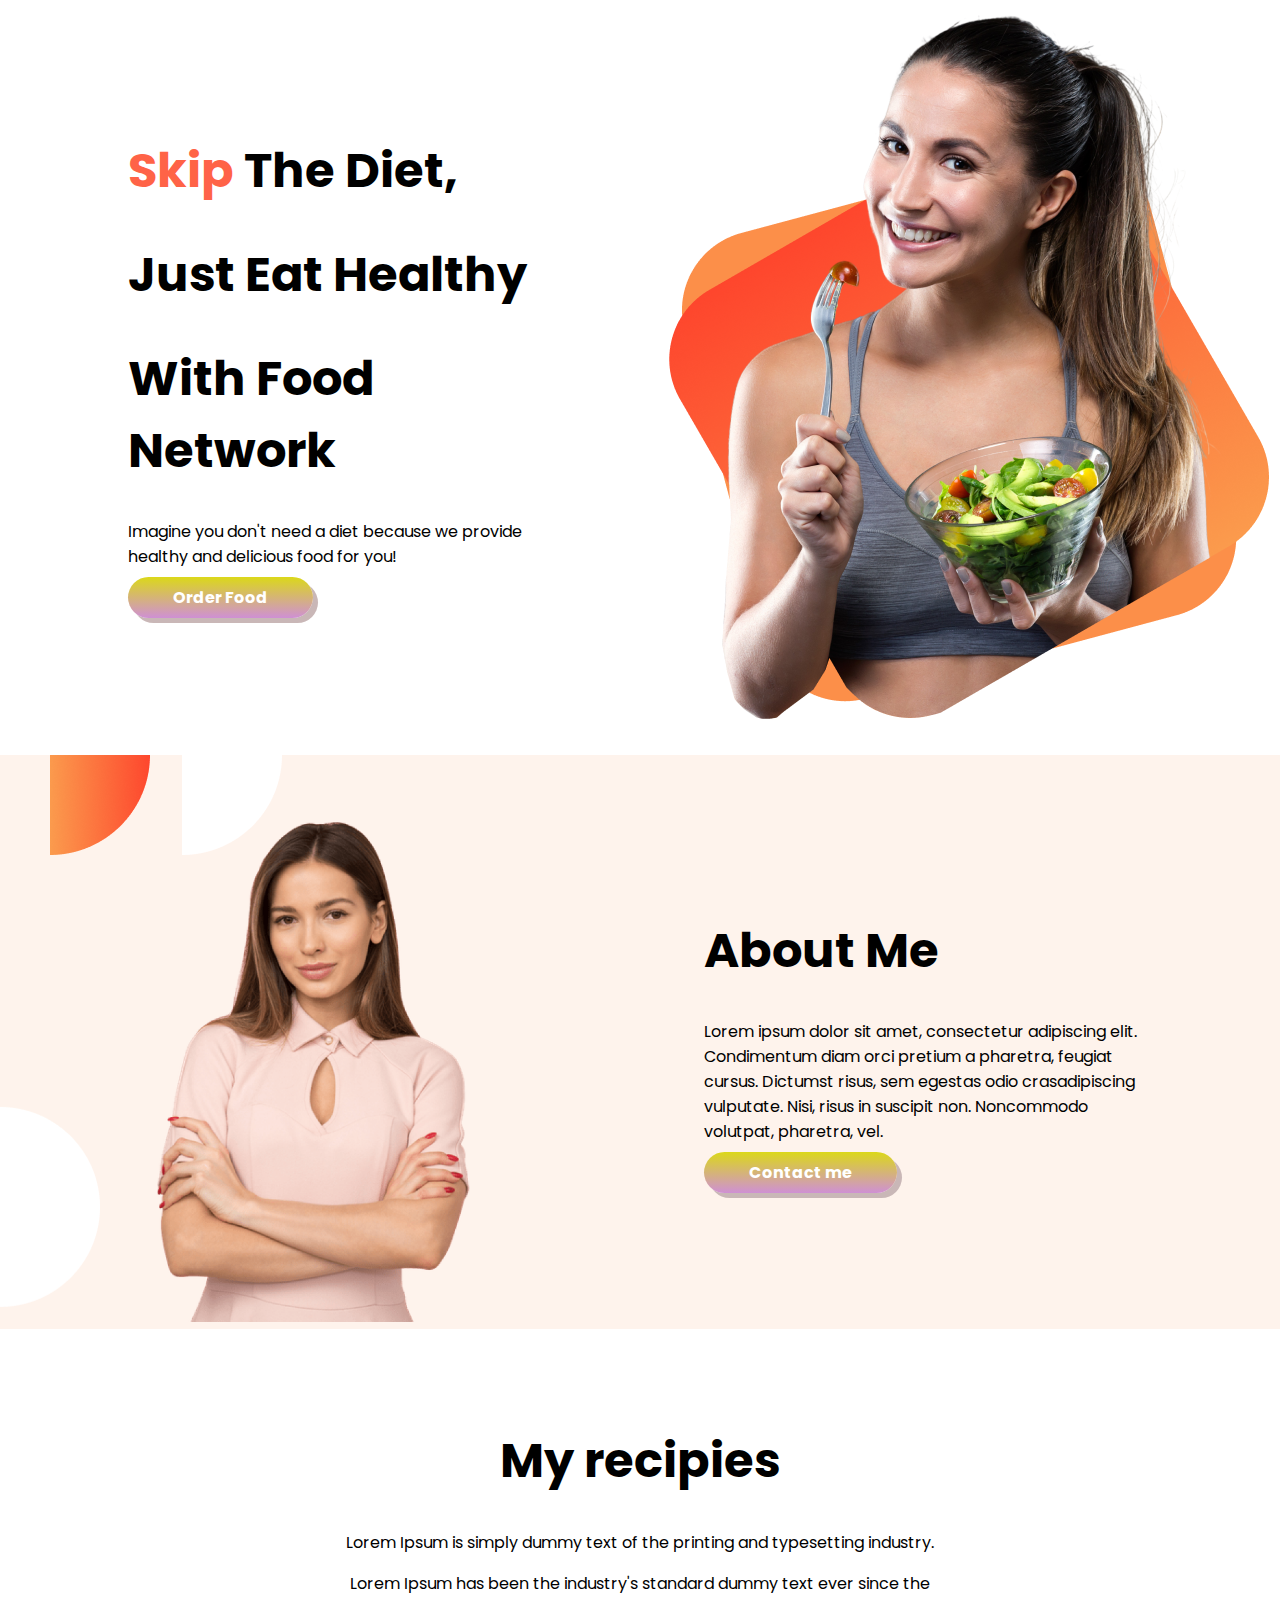
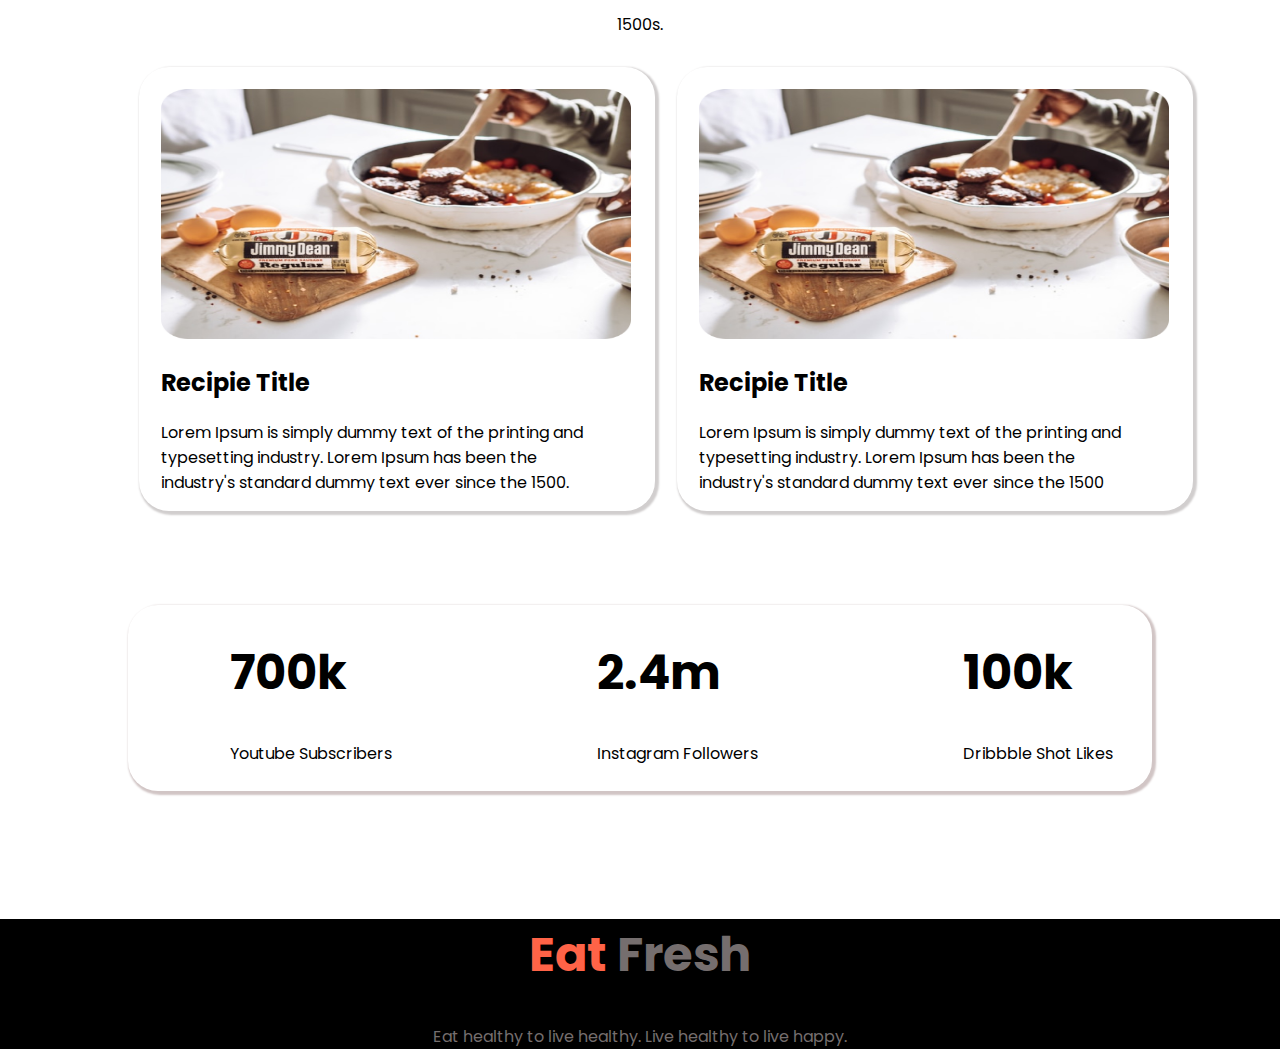
<file: index.html>
<!DOCTYPE html>
<html lang="en">
<head>
    <meta charset="UTF-8">
    <meta name="viewport" content="width=device-width, initial-scale=1.0">
    <title>Eat Fresh</title>
    <link rel="preconnect" href="https://fonts.googleapis.com">
<link rel="preconnect" href="https://fonts.gstatic.com" crossorigin>
<link href="https://fonts.googleapis.com/css2?family=Poppins&display=swap" rel="stylesheet">
    <link rel="stylesheet" href="style.css"> 
</head>
<body>
    <section class="first ">
        <div class="second pad">
            <h1 ><span class="skip">Skip</span> The Diet,</h1>
            <h1>Just Eat Healthy</h1>
                <h1>With Food Network</h1>
               <p>Imagine you don't need a diet because we provide 
                healthy and delicious food for you!</p>
                <a class="txtd" target="_blank" href="https://pathao.com/food/">Order Food</a>
        </div>

        <div class="second">
            <img src="images/female/Group 8425.png"></img>
        </div>
    </section>


    <section class="first one">
        <div class="second">
           <img id="img-cyhange" src="images/female/Person Image.png" alt="Girl in a jacket">
        </div>
        
        <div id="about-me" class="second ">
            <h1>About Me</h1>
            <p>Lorem ipsum dolor sit amet, consectetur adipiscing
                elit. Condimentum diam orci pretium a pharetra,
                feugiat cursus. Dictumst risus, sem egestas odio crasadipiscing vulputate. Nisi, risus in suscipit non. Noncommodo volutpat, pharetra, vel.</p>
                <a  class="txtd" target="_blank" href="https://www.linkedin.com/feed/">Contact me</a>
        </div>
    </section>


    <section>
        
        <div class="lastp">
            <h1>My recipies</h1>
            <p>Lorem Ipsum is simply dummy text of the printing and typesetting industry.
            <p>Lorem Ipsum has been the industry's standard dummy text ever since the</p> 1500s.
        </div>
        <div class="first sid-thirt">
            <div class="sid-one">
                <img src="images/food/Project Cover.jpg" width="470" height="250">
                <h2>Recipie Title</h2>
                    Lorem Ipsum is simply dummy text of the printing and
                    typesetting industry. Lorem Ipsum has been the industry's
                    standard dummy text ever since the 1500.
            </div>


            <div class="sid-second">
                <img src="images/food/Project Cover.jpg" width="470" height="250">
            <h2>Recipie Title</h2>
               Lorem Ipsum is simply dummy text of the printing and
                typesetting industry. Lorem Ipsum has been the industry's
                standard dummy text ever since the 1500
            </div>
        </div>

    </section>
</body>
</html>
<section>
    <div class="first lsatwork ">
        <div class="lastpadi">
            <h1>700k</h1>
            Youtube Subscribers
        </div>
        <div class="lastpadii">
            <h1>2.4m</h1>
            Instagram Followers

        </div>
        <div class="lastpadio">
            <h1>100k</h1>
            Dribbble Shot Likes
        </div>
    </div>
</section>
<section>
    <div class="lastparty">
        <h1><span class="skip">Eat </span>Fresh</h1>
        Eat healthy to live healthy. Live healthy to live happy.
    </div>
</section>
</file>
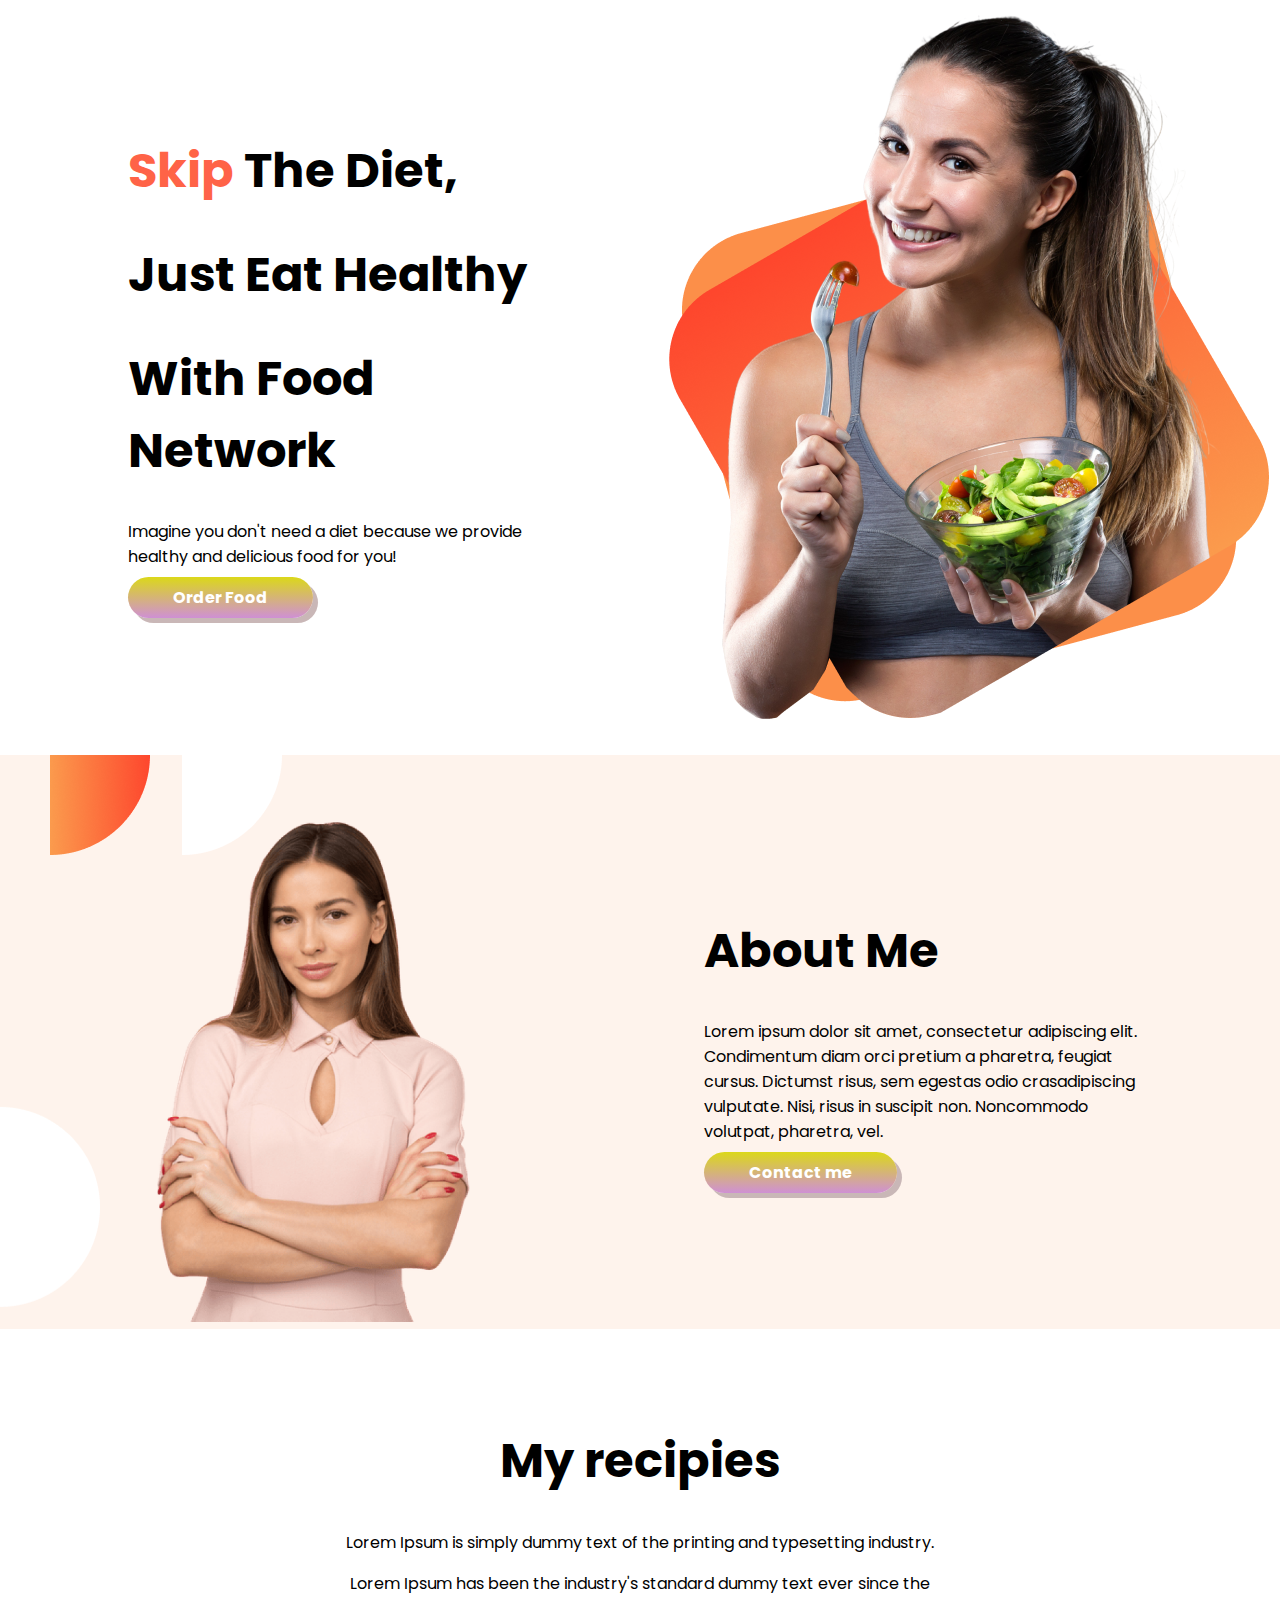
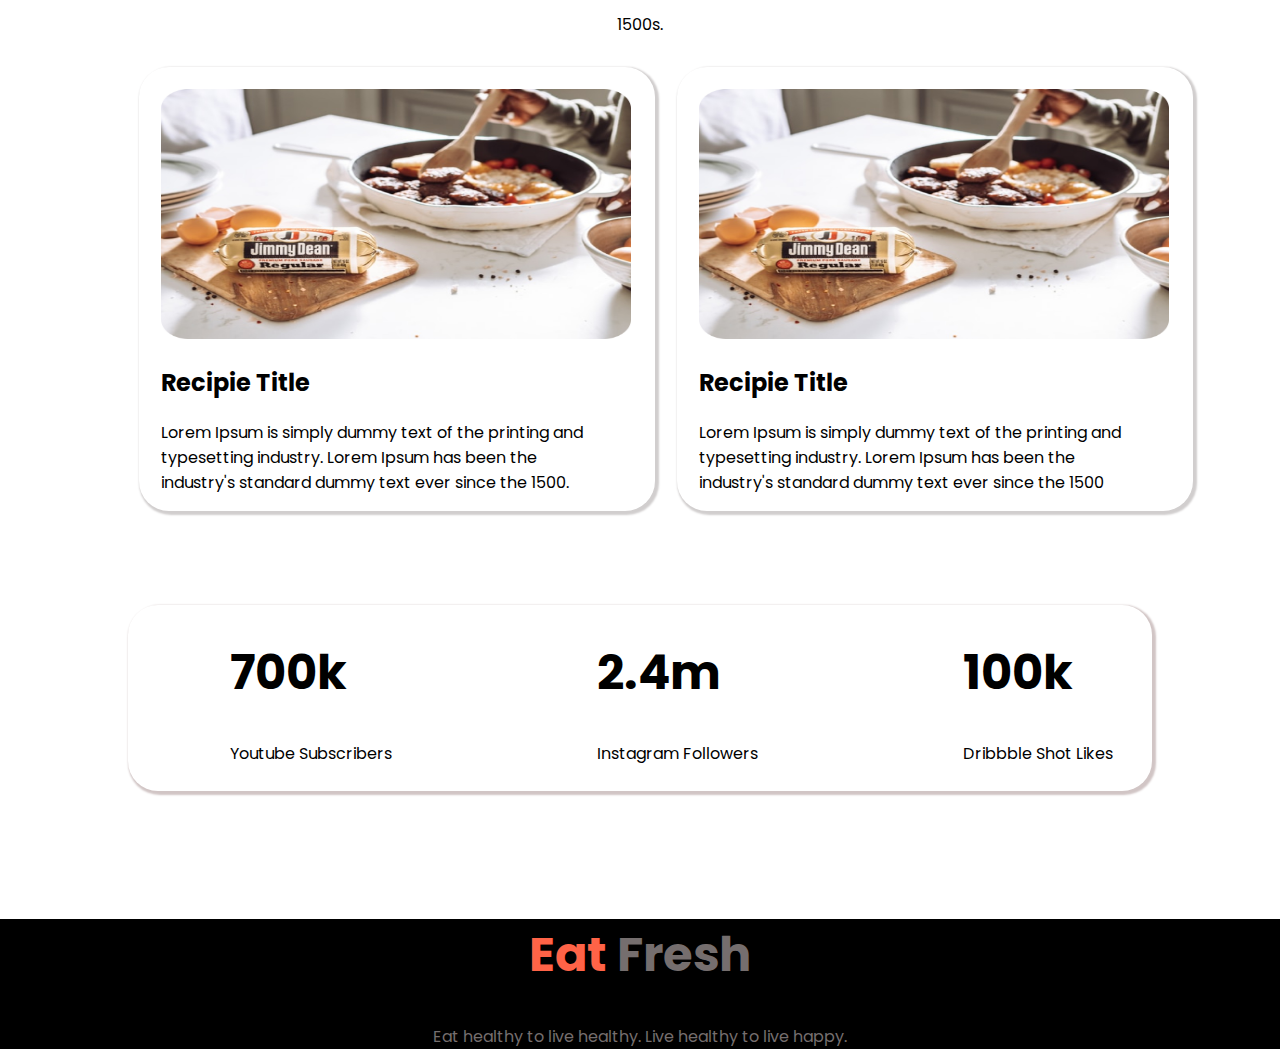
<file: eat.html>
<!DOCTYPE html>
<html lang="en">
<head>
    <meta charset="UTF-8">
    <meta name="viewport" content="width=device-width, initial-scale=1.0">
    <title>Eat Fresh</title>
    <link rel="preconnect" href="https://fonts.googleapis.com">
<link rel="preconnect" href="https://fonts.gstatic.com" crossorigin>
<link href="https://fonts.googleapis.com/css2?family=Poppins&display=swap" rel="stylesheet">
    <link rel="stylesheet" href="style.css"> 
</head>
<body>
    <section class="first ">
        <div class="second pad">
            <h1 ><span class="skip">Skip</span> The Diet,</h1>
            <h1>Just Eat Healthy</h1>
                <h1>With Food Network</h1>
               <p>Imagine you don't need a diet because we provide 
                healthy and delicious food for you!</p>
                <a class="txtd" target="_blank" href="https://pathao.com/food/">Order Food</a>
        </div>

        <div class="second">
            <img src="images/female/Group 8425.png"></img>
        </div>
    </section>


    <section class="first one">
        <div class="second">
           <img id="img-cyhange" src="images/female/Person Image.png" alt="Girl in a jacket">
        </div>
        
        <div id="about-me" class="second ">
            <h1>About Me</h1>
            <p>Lorem ipsum dolor sit amet, consectetur adipiscing
                elit. Condimentum diam orci pretium a pharetra,
                feugiat cursus. Dictumst risus, sem egestas odio crasadipiscing vulputate. Nisi, risus in suscipit non. Noncommodo volutpat, pharetra, vel.</p>
                <a  class="txtd" target="_blank" href="https://www.linkedin.com/feed/">Contact me</a>
        </div>
    </section>


    <section>
        
        <div class="lastp">
            <h1>My recipies</h1>
            <p>Lorem Ipsum is simply dummy text of the printing and typesetting industry.
            <p>Lorem Ipsum has been the industry's standard dummy text ever since the</p> 1500s.
        </div>
        <div class="first sid-thirt">
            <div class="sid-one">
                <img src="images/food/Project Cover.jpg" width="470" height="250">
                <h2>Recipie Title</h2>
                    Lorem Ipsum is simply dummy text of the printing and
                    typesetting industry. Lorem Ipsum has been the industry's
                    standard dummy text ever since the 1500.
            </div>


            <div class="sid-second">
                <img src="images/food/Project Cover.jpg" width="470" height="250">
            <h2>Recipie Title</h2>
               Lorem Ipsum is simply dummy text of the printing and
                typesetting industry. Lorem Ipsum has been the industry's
                standard dummy text ever since the 1500
            </div>
        </div>

    </section>
</body>
</html>
<section>
    <div class="first lsatwork ">
        <div class="lastpadi">
            <h1>700k</h1>
            Youtube Subscribers
        </div>
        <div class="lastpadii">
            <h1>2.4m</h1>
            Instagram Followers

        </div>
        <div class="lastpadio">
            <h1>100k</h1>
            Dribbble Shot Likes
        </div>
    </div>
</section>
<section>
    <div class="lastparty">
        <h1><span class="skip">Eat </span>Fresh</h1>
        Eat healthy to live healthy. Live healthy to live happy.
    </div>
</section>
</file>
<file: style.css>
body{
    font-family: 'Poppins', sans-serif;
    margin:0;
}
h1{
    font-size: 300%;
}
.first{
    display: flex;
    
    }
.one{
        background-image: url(images/shapes/7.png);
        background-repeat: no-repeat;
        
}
.second{
       width: 50%;
       
}
.skip{
    color: tomato;
    }
.pad{
    padding-left: 10%;
    padding-top: 8%;
    padding-right: 5%;
}
.txtd{
    text-decoration: none;
    padding: 2% 10% ;
    background-image: linear-gradient(rgb(219, 216, 25), rgb(207, 144, 212));
    border: 10% 10%;
    border-radius: 40px;
    font-weight: 700;
    color: white;
    box-shadow: 5px 5px rgb(201, 183, 183);
    
}
.third{
    padding-top: 15%;
}
#img-cyhange{
    height: 500px;
    width: 70%;
    padding-top: 15%;
    padding-left: 35%;
}
#about-me{
    width: 50%;
    padding-top: 10%;   
    padding-right:10%;
    padding-left: 20%;
}
.lastp{   
 text-align: center;
 padding-top: 5%;
}
.sid-one{
    
    width:450px;
    height:400px;
   margin-top: 30px;
   margin-bottom: 30px;  
   margin-left: 1%;
   margin-right: 1%;
   padding-right:4%;
   padding-left:2%;
   padding-bottom:2%;
   padding-top: 2%;
   border-radius: 30px;
   box-shadow: 2px 2px 2px 2px rgb(209, 206, 206);
}
.sid-second{
    width:450px;
    height:400px;
    margin-top: 30px;
    margin-bottom: 30px;  
    margin-left:1%;
    margin-right:1%;
    padding-right:4%;
    padding-left:2%;
    padding-bottom:2%;
    padding-top:2%;
    border-radius: 30px;
    box-shadow: 2px 2px 2px 2px rgb(209, 206, 206);
}
.sid-thirt{
    padding-left: 10%;
    padding-right: 4%;
}
.lsatwork{
    padding-bottom: 2%;
    margin-top: 5%;
    margin-bottom: 10%;
    margin-left: 10%;
    margin-right: 10%;
    
    border-radius: 30px;
    box-shadow: 2px 2px 2px 2px rgb(209, 197, 197);
    
}
.lastpadi{
    padding-left: 10%;
    
}
.lastpadii{
padding-left: 20%;
}
.lastpadio{
    padding-left: 20%;
}
.lastparty{
    text-align: center;
    color: rgb(117, 110, 110);
    background-color: black;
}
</file>
